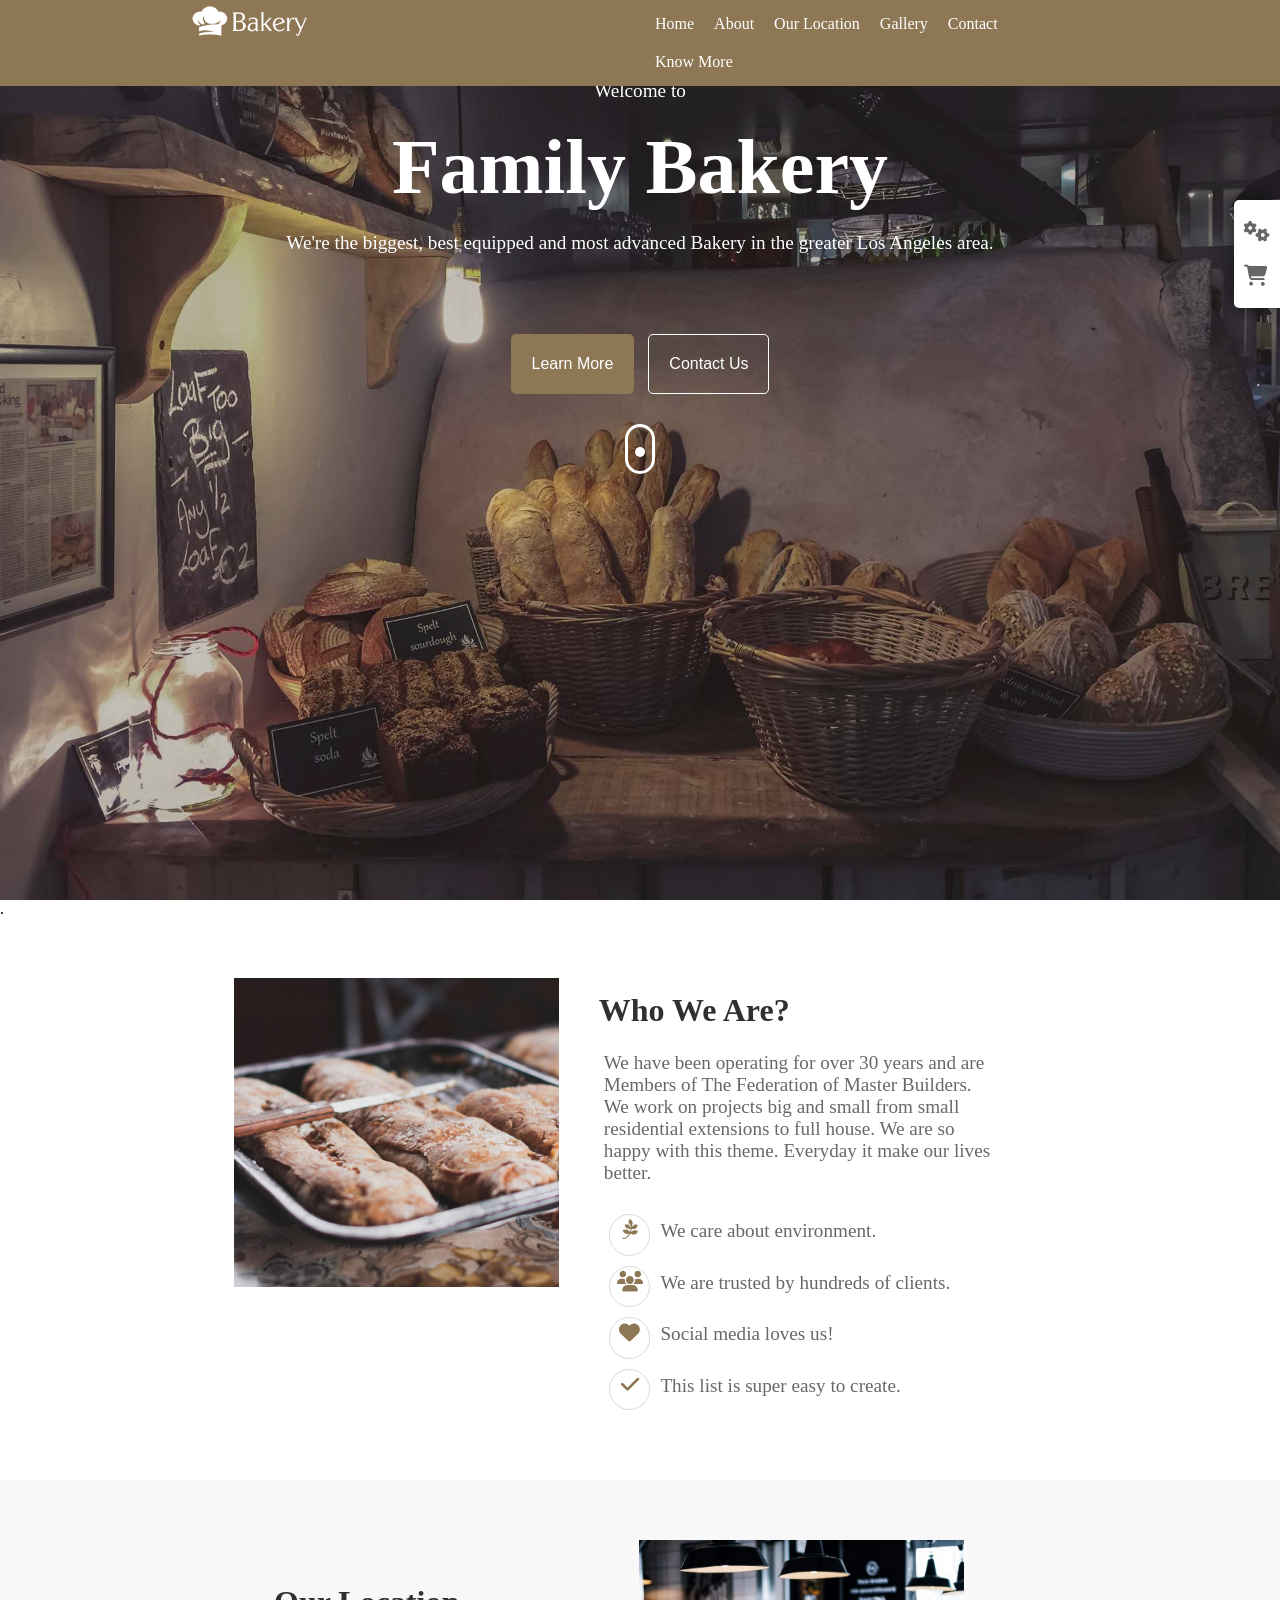
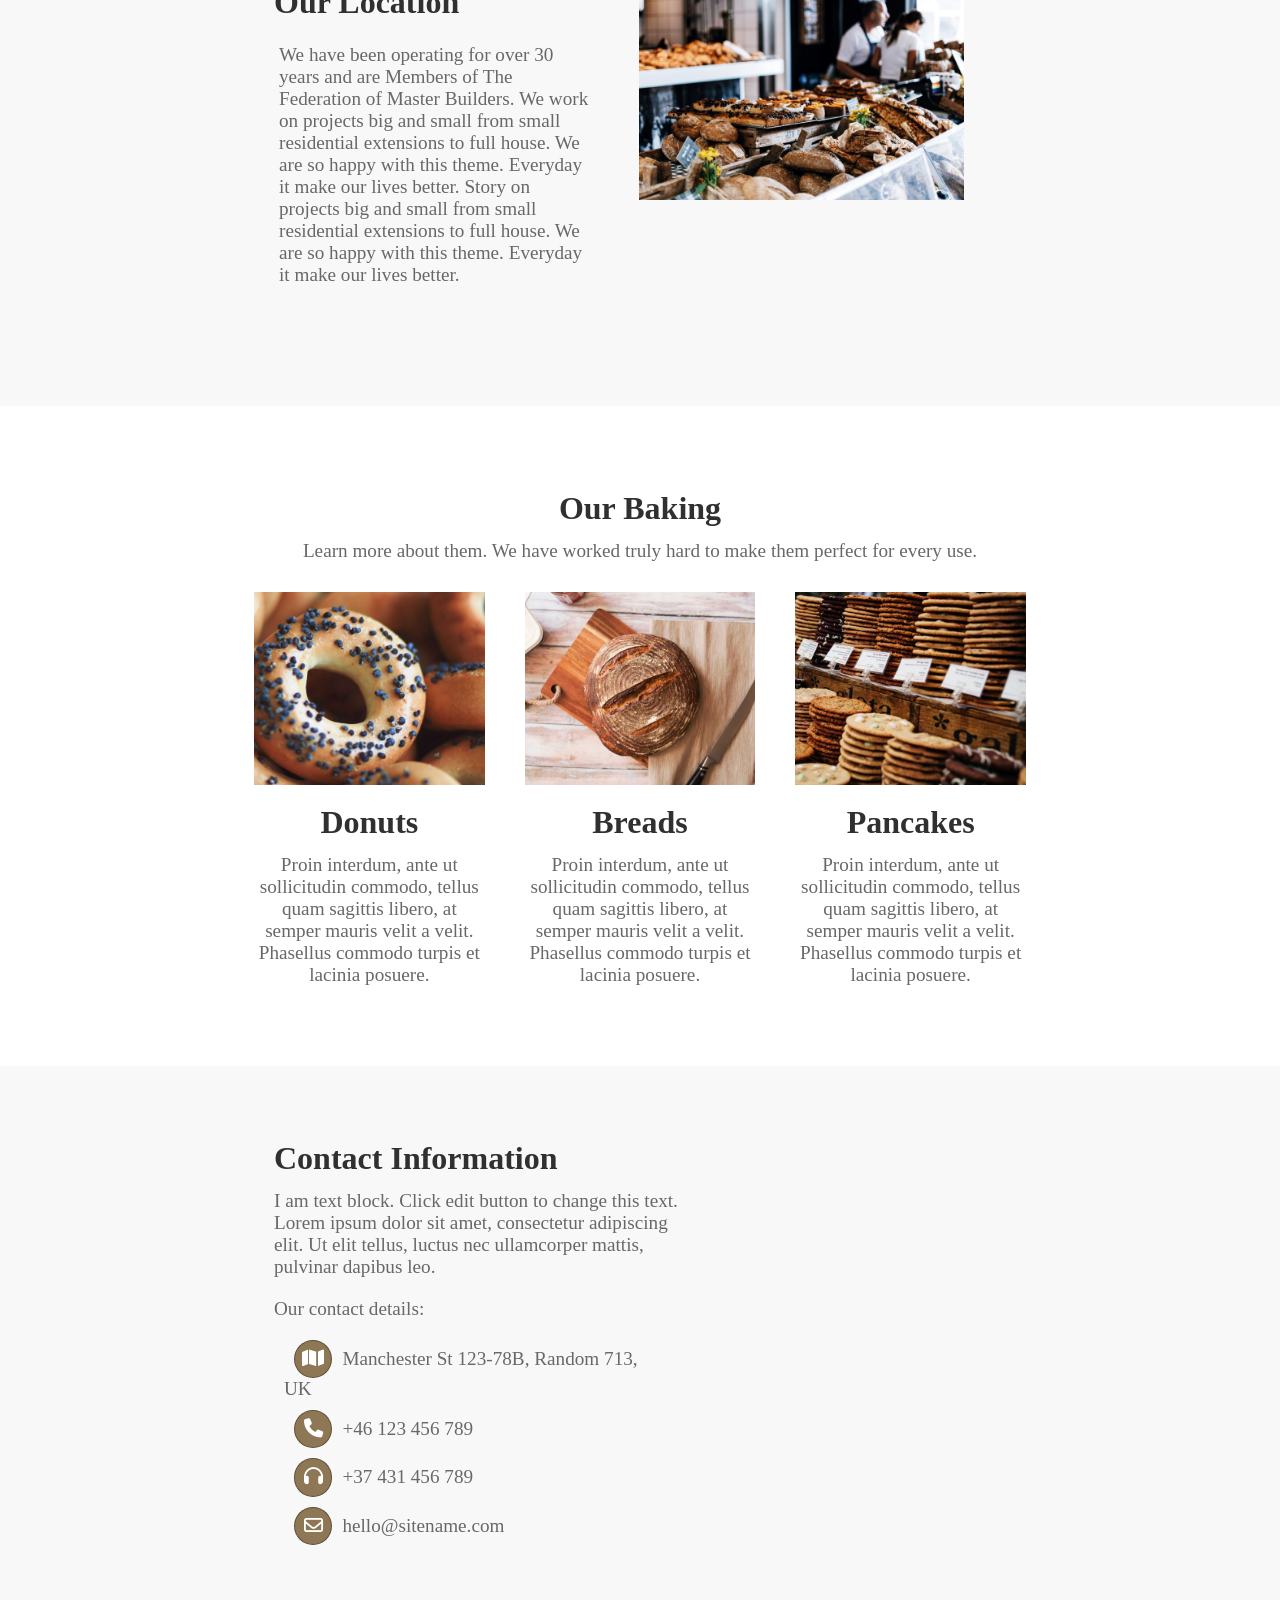
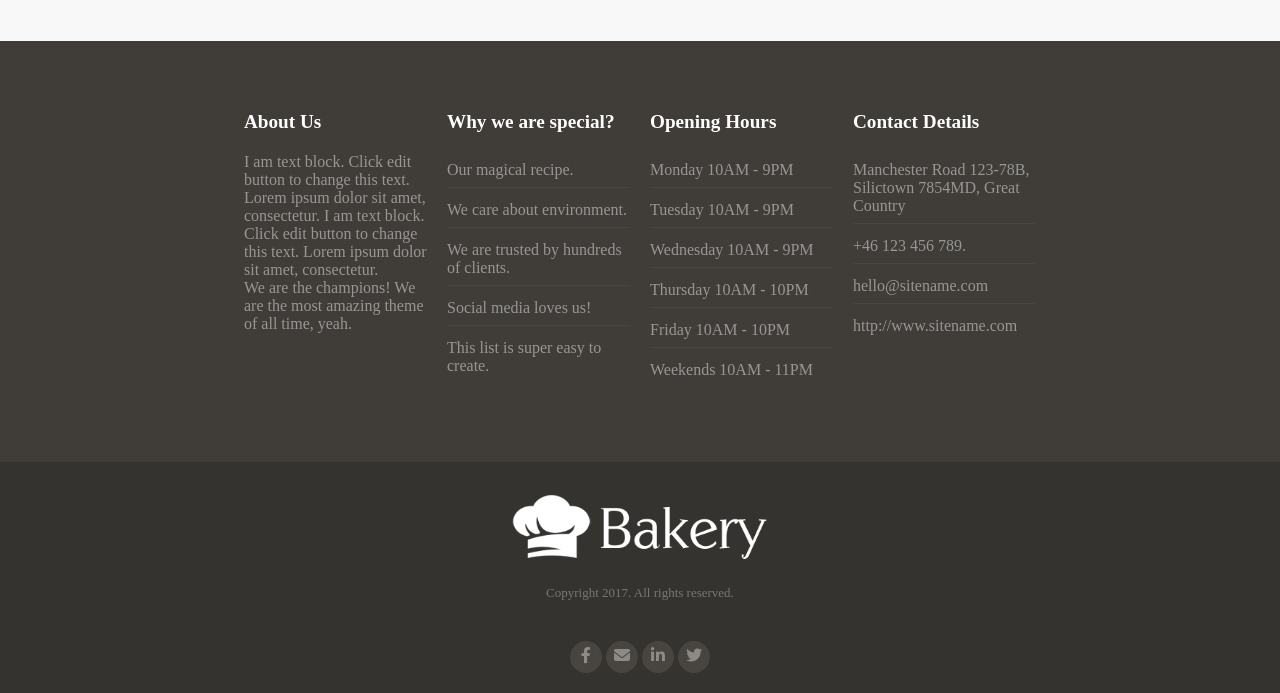
<file: index.html>
<!DOCTYPE html>
<html lang="en">
  <head>
    <meta charset="UTF-8" />
    <meta name="viewport" content="width=device-width, initial-scale=1.0" />

    <link rel="preconnect" href="https://fonts.googleapis.com" />
    <link rel="preconnect" href="https://fonts.gstatic.com" crossorigin />
    <link
      href="https://fonts.googleapis.com/css2?family=Alegreya&family=Alegreya+Sans&display=swap"
      rel="stylesheet"
    />
    <link rel="stylesheet" href="./css/main.css" />
    <link rel="stylesheet" href="./css/all.min.css" />
    <link rel="icon" href="./Img/tap icon.png">
    <title>Engage Bakery – Just another Engage Theme Demos site</title>
  </head>

  <body>
    <div class="settings">
      <ul>
        <li class="shop"><i class="fa-sharp fa-solid fa-gears"></i></li>
        <li class="ters"><i class="fa-solid fa-cart-shopping"></i></li>
      </ul>
    </div>
    <!-- /* START WELCOME SECTION */ -->

    <div class="welcome" id="welcome">
      <!-- /* start nav section */ -->
      <div class="welcome-bg">
        <div class="nav">
          <div class="container">
            <div class="logo">
              <img src="./Img/bakery-light-1.png" alt="" />
            </div>

            <div class="nav-links">
              <ul>
                <li><a href="#welcome">Home</a></li>
                <li><a href="#about">About</a></li>
                <li><a href="#location">Our Location</a></li>
                <li><a href="#gallery">Gallery</a></li>
                
                <li><a href="#contact">Contact</a></li>
                <li><a href="#blog">Know More</a></li>
              </ul>
            </div>
            <div class="clear"></div>
          </div>
        </div>
        <!-- /*  end nav section  */ -->
        <div class="ct">
          <p>Welcome to</p>
          <h1>Family Bakery</h1>
          <p>
            We're the biggest, best equipped and most advanced Bakery in the
            greater Los Angeles area.
          </p>

          <button class="btn2">Learn More</button>
          <button>Contact Us</button>

          <div class="scroll"></div>
        </div>
      </div>
    </div>
    <!-- /* END  WELCOME SECTION */ -->.
    <!-- *********************************************************************************************************************** -->
    <!-- /* START About  SECTION */ -->

    <div class="about" id="about">
      <div class="container">
        <div class="about-img">
          <img src="./Img/bread.jpg" alt="bread image" />
        </div>

        <div class="about-content">
          <h2>Who We Are?</h2>
          <p>
            We have been operating for over 30 years and are Members of The
            Federation of Master Builders. We work on projects big and small
            from small residential extensions to full house.&nbsp;We are so
            happy with this theme. Everyday it make our lives better.
          </p>
          <ul>
            <li>
              <i class="fa-brands fa-pagelines"></i>We care about environment.
            </li>
            <li>
              <i class="fa-solid fa-users"></i>We are trusted by hundreds of
              clients.
            </li>
            <li><i class="fa-solid fa-heart"></i>Social media loves us!</li>
            <li>
              <i class="fa-solid fa-check"></i>This list is super easy to
              create.
            </li>
          </ul>
        </div>
        <div class="clear"></div>
      </div>
    </div>

    <!-- /* END  About   SECTION */ -->
    <!-- *********************************************************************************************************************** -->

    <!-- /* START About 2   SECTION */ -->
    <div class="about2" id="location">
      <div class="container">
        <div class="desc">
          <h2>Our Location</h2>
          <p>
            We have been operating for over 30 years and are Members of The
            Federation of Master Builders. We work on projects big and small
            from small residential extensions to full house. We are so happy
            with this theme. Everyday it make our lives better. Story on
            projects big and small from small residential extensions to full
            house. We are so happy with this theme. Everyday it make our lives
            better.
          </p>
        </div>

        <div class="img">
          <img src="./Img/full-2-800x640.jpg" alt="" />
        </div>
        <div class="clear"></div>
      </div>
    </div>
    <!-- /* END  About  2   SECTION */ -->
    <!-- *********************************************************************************************************************** -->

    <!-- /* START MEALS SECTION */ -->
    <div class="meals" id="gallery">
      <div class="container" >
        <div class="head">
          <h2>Our Baking</h2>
          <p>
            Learn more about them. We have worked truly hard to make them
            perfect for every use.
          </p>
        </div>
        <div class="meal">
          <div class="info">
            <img src="./Img/stas-ovsky-123540-600x500 (1).jpg" alt="" />
            <h2>Donuts</h2>
            <p>
              Proin interdum, ante ut sollicitudin commodo, tellus quam sagittis
              libero, at semper mauris velit a velit. Phasellus commodo turpis
              et lacinia posuere.
            </p>
          </div>
        </div>
        <div class="meal">
          <div class="info">
            <img src="./Img/ben-garratt-134774-600x500.jpg" alt="" />

            <h2>Breads </h2>
            <p>
              Proin interdum, ante ut sollicitudin commodo, tellus quam sagittis
              libero, at semper mauris velit a velit. Phasellus commodo turpis
              et lacinia posuere.
            </p>
          </div>
        </div>
        <div class="meal">
          <div class="info">
            <img src="./Img/clem-onojeghuo-206832-600x500 (1).jpg" alt="" />
            <h2>Pancakes </h2>
            <p>
              Proin interdum, ante ut sollicitudin commodo, tellus quam sagittis
              libero, at semper mauris velit a velit. Phasellus commodo turpis
              et lacinia posuere.
            </p>
          </div>
        </div>
        <div class="clear"></div>
      </div>
    </div>
    <!-- /* END  MEALS  SECTION */ -->
    <!-- *********************************************************************************************************************** -->

    <!-- /* START Contact  SECTION */ -->
    <div class="contact" id="contact">
      <div class="container">
        <div class="desc">
          <h2>Contact Information</h2>
          <p>
            I am text block. Click edit button to change this text. Lorem ipsum
            dolor sit amet, consectetur adipiscing elit. Ut elit tellus, luctus
            nec ullamcorper mattis, pulvinar dapibus leo.
          </p>
          <p>Our contact details:</p>

          <ul>
            <li>
              <i class="fa-solid fa-map"></i>Manchester St 123-78B, Random 713,
              UK
            </li>
            <li><i class="fa-solid fa-phone"></i>+46 123 456 789</li>
            <li><i class="fa-solid fa-headphones"></i>+37 431 456 789</li>
            <li><i class="fa-regular fa-envelope"></i>hello@sitename.com</li>
          </ul>
        </div>

        <div class="map">
          <iframe
            src="https://www.google.com/maps/embed?pb=!1m18!1m12!1m3!1d218626.3772560151!2d29.63313359015058!3d31.108699627432088!2m3!1f0!2f0!3f0!3m2!1i1024!2i768!4f13.1!3m3!1m2!1s0x14f5db8a16c3c77d%3A0x24c465e134255814!2sRoute%20IT%20Training%20Center!5e0!3m2!1sen!2seg!4v1706633171218!5m2!1sen!2seg"
            width="600"
            height="450"
            style="border: 0"
            allowfullscreen=""
            loading="lazy"
            referrerpolicy="no-referrer-when-downgrade"
          ></iframe>
        </div>
        <div class="clear"></div>
      </div>
    </div>
    <!-- /* END  Contact  SECTION */ -->
    <!-- *********************************************************************************************************************** -->

    <!-- /* START summery SECTION */ -->
    <div class="summery" id="blog">
      <div class="container">
        <div class="col">
          <div class="col-data">
            <h4>About Us</h4>
            <p>
              I am text block. Click edit button to change this text. Lorem
              ipsum dolor sit amet, consectetur. I am text block. Click edit
              button to change this text. Lorem ipsum dolor sit amet,
              consectetur.
            </p>
            <p>
              We are the champions! We are the most amazing theme of all time,
              yeah.
            </p>
          </div>
        </div>

        <!-- ********************************************* -->
        <div class="col">
          <div class="col-data">
            <h4>Why we are special?</h4>
            <ul>
              <li>Our magical recipe.</li>
              <li>We care about environment.</li>
              <li>We are trusted by hundreds of clients.</li>
              <li>Social media loves us!</li>
              <li class="last">This list is super easy to create.</li>
            </ul>
          </div>
        </div>
        <!-- ********************************************* -->
        <div class="col">
          <div class="col-data">
            <h4>Opening Hours</h4>
            <ul>
              <li>Monday 10AM - 9PM</li>
              <li>Tuesday 10AM - 9PM</li>
              <li>Wednesday 10AM - 9PM</li>
              <li>Thursday 10AM - 10PM</li>
              <li>Friday 10AM - 10PM</li>
              <li class="last">Weekends 10AM - 11PM</li>
            </ul>
          </div>
        </div>
        <!-- ********************************************* -->
        <div class="col">
          <div class="col-data">
            <h4>Contact Details</h4>
            <ul>
              <li>Manchester Road 123-78B, Silictown 7854MD, Great Country</li>
              <li>+46 123 456 789.</li>
              <li>hello@sitename.com</li>
              <li class="last">http://www.sitename.com</li>
            </ul>
          </div>
        </div>
        <div class="clear"></div>
      </div>
    </div>
    <!-- *********************************************************************************************************************** -->

    <!-- /* END  summery  SECTION */ -->

    <!-- Start Footer Section  -->
    <div class="footer">
      <div class="content">
        <img src="./Img/bakery-light-1.png" alt="" />
        <p>Copyright 2017. All rights reserved.</p>

        <ul>
          <li class="face"><i class="fa-brands fa-facebook-f"></i></li>
          <li class="mail"><i class="fa-solid fa-envelope"></i></li>
          <li class="link"><i class="fa-brands fa-linkedin-in"></i></li>
          <li class="twitter"><i class="fa-brands fa-twitter"></i></li>
        </ul>
      </div>
    </div>
    <!-- End Footer Section  -->
    <!-- *********************************************************************************************************************** -->
  </body>
</html>
</file>
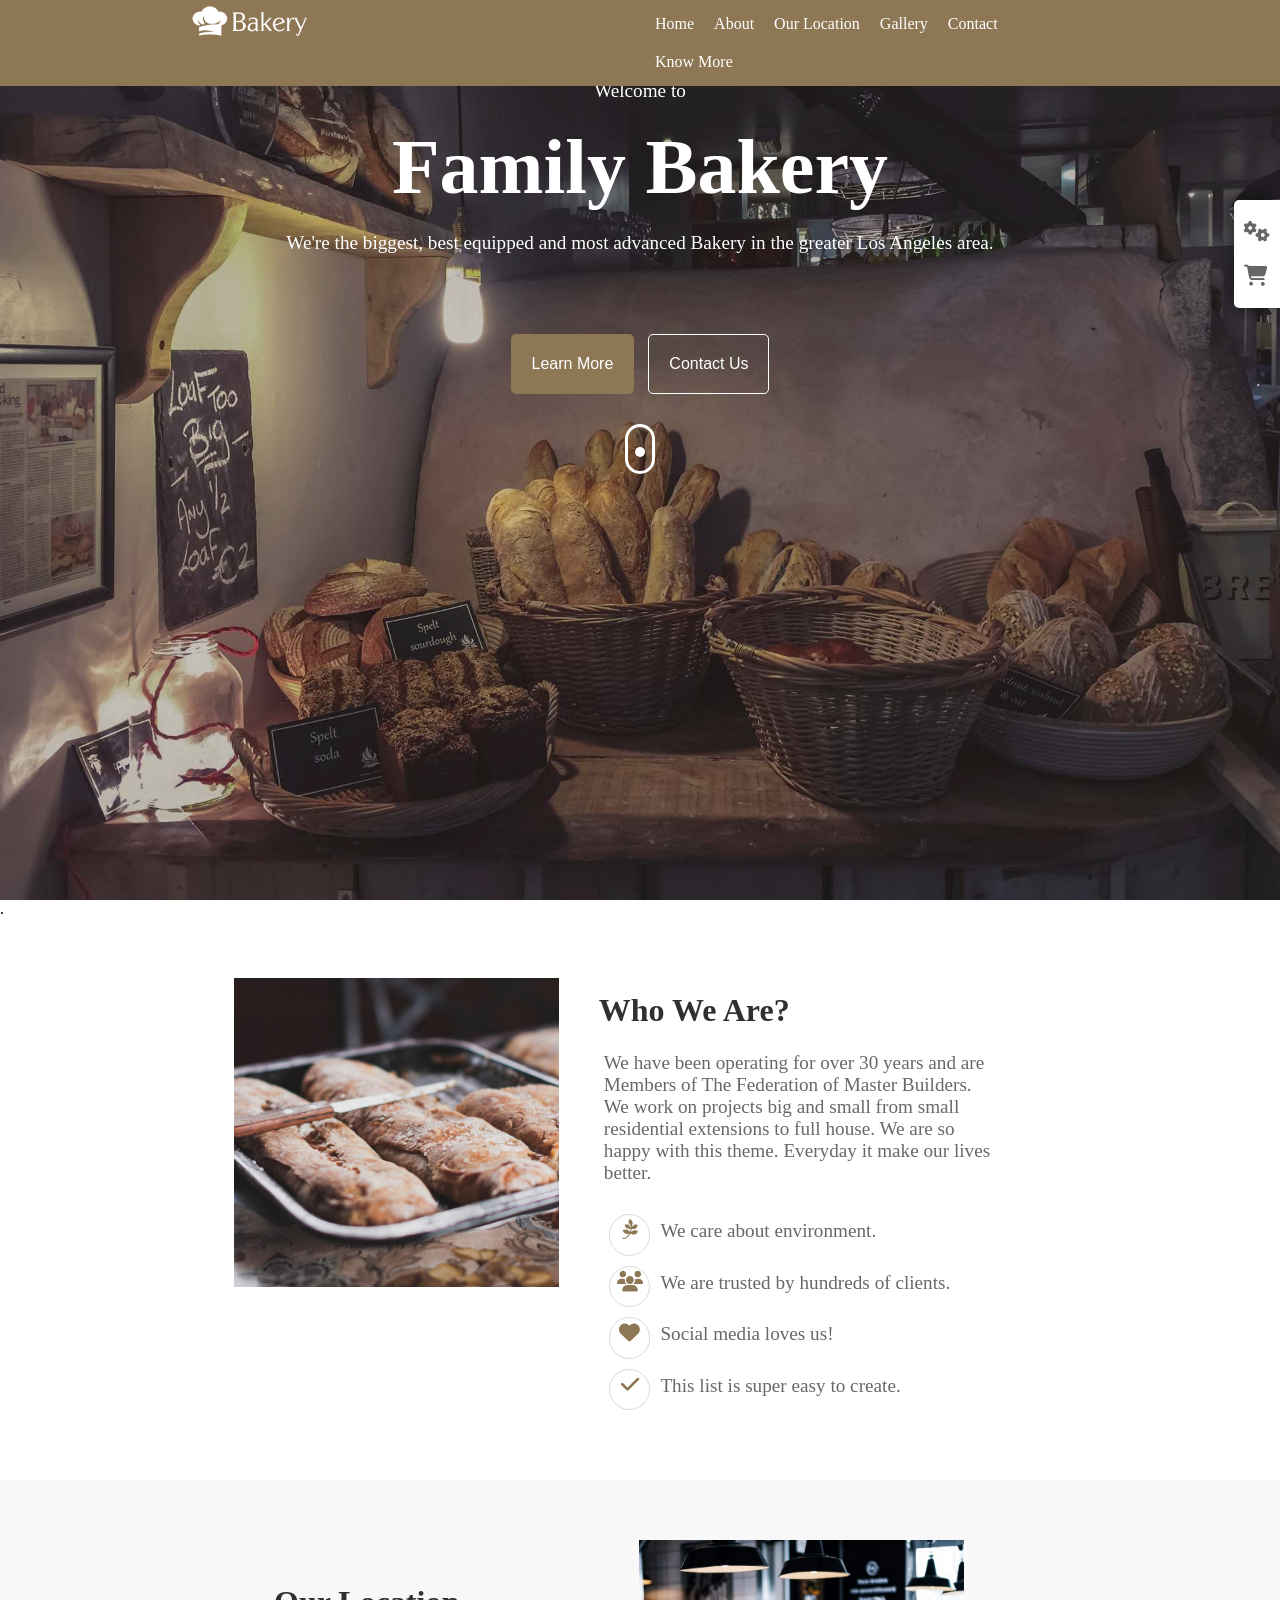
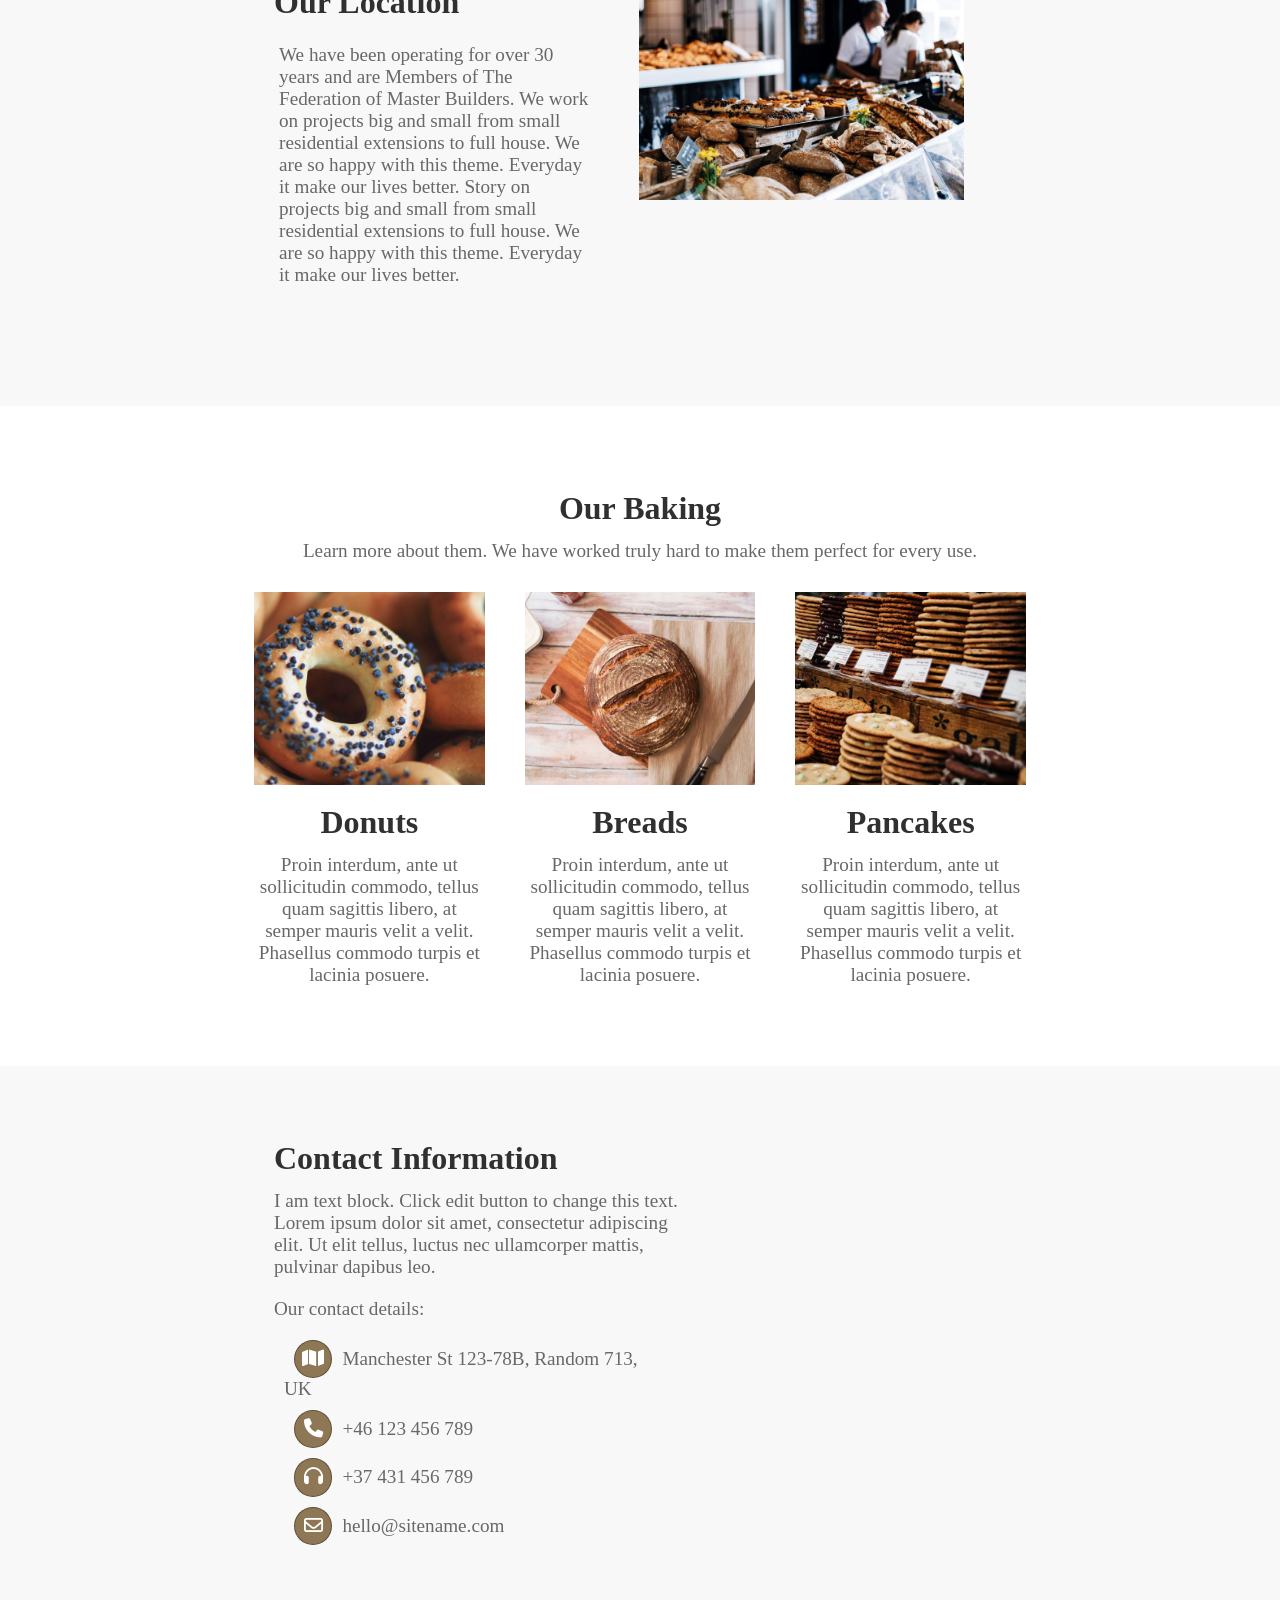
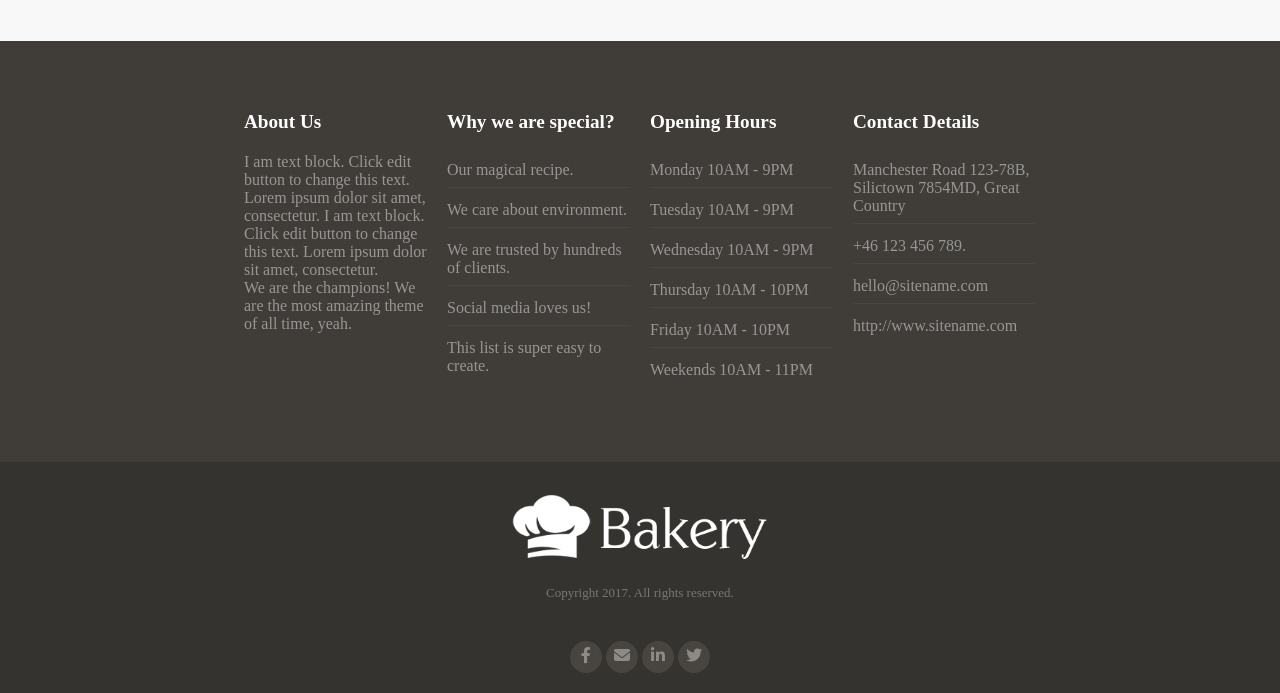
<file: Html/index.html>
<!DOCTYPE html>
<html lang="en">
  <head>
    <meta charset="UTF-8" />
    <meta name="viewport" content="width=device-width, initial-scale=1.0" />

    <link rel="preconnect" href="https://fonts.googleapis.com" />
    <link rel="preconnect" href="https://fonts.gstatic.com" crossorigin />
    <link
      href="https://fonts.googleapis.com/css2?family=Alegreya&family=Alegreya+Sans&display=swap"
      rel="stylesheet"
    />
    <link rel="stylesheet" href="../css/main.css" />
    <link rel="stylesheet" href="../css/all.min.css" />
    <link rel="icon" href="../Img/tap icon.png">
    <title>Engage Bakery – Just another Engage Theme Demos site</title>
  </head>

  <body>
    <div class="settings">
      <ul>
        <li class="shop"><i class="fa-sharp fa-solid fa-gears"></i></li>
        <li class="ters"><i class="fa-solid fa-cart-shopping"></i></li>
      </ul>
    </div>
    <!-- /* START WELCOME SECTION */ -->

    <div class="welcome" id="welcome">
      <!-- /* start nav section */ -->
      <div class="welcome-bg">
        <div class="nav">
          <div class="container">
            <div class="logo">
              <img src="../Img/bakery-light-1.png" alt="" />
            </div>

            <div class="nav-links">
              <ul>
                <li><a href="#welcome">Home</a></li>
                <li><a href="#about">About</a></li>
                <li><a href="#location">Our Location</a></li>
                <li><a href="#gallery">Gallery</a></li>
                
                <li><a href="#contact">Contact</a></li>
                <li><a href="#blog">Know More</a></li>
              </ul>
            </div>
            <div class="clear"></div>
          </div>
        </div>
        <!-- /*  end nav section  */ -->
        <div class="ct">
          <p>Welcome to</p>
          <h1>Family Bakery</h1>
          <p>
            We're the biggest, best equipped and most advanced Bakery in the
            greater Los Angeles area.
          </p>

          <button class="btn2">Learn More</button>
          <button>Contact Us</button>

          <div class="scroll"></div>
        </div>
      </div>
    </div>
    <!-- /* END  WELCOME SECTION */ -->.
    <!-- *********************************************************************************************************************** -->
    <!-- /* START About  SECTION */ -->

    <div class="about" id="about">
      <div class="container">
        <div class="about-img">
          <img src="../Img/bread.jpg" alt="bread image" />
        </div>

        <div class="about-content">
          <h2>Who We Are?</h2>
          <p>
            We have been operating for over 30 years and are Members of The
            Federation of Master Builders. We work on projects big and small
            from small residential extensions to full house.&nbsp;We are so
            happy with this theme. Everyday it make our lives better.
          </p>
          <ul>
            <li>
              <i class="fa-brands fa-pagelines"></i>We care about environment.
            </li>
            <li>
              <i class="fa-solid fa-users"></i>We are trusted by hundreds of
              clients.
            </li>
            <li><i class="fa-solid fa-heart"></i>Social media loves us!</li>
            <li>
              <i class="fa-solid fa-check"></i>This list is super easy to
              create.
            </li>
          </ul>
        </div>
        <div class="clear"></div>
      </div>
    </div>

    <!-- /* END  About   SECTION */ -->
    <!-- *********************************************************************************************************************** -->

    <!-- /* START About 2   SECTION */ -->
    <div class="about2" id="location">
      <div class="container">
        <div class="desc">
          <h2>Our Location</h2>
          <p>
            We have been operating for over 30 years and are Members of The
            Federation of Master Builders. We work on projects big and small
            from small residential extensions to full house. We are so happy
            with this theme. Everyday it make our lives better. Story on
            projects big and small from small residential extensions to full
            house. We are so happy with this theme. Everyday it make our lives
            better.
          </p>
        </div>

        <div class="img">
          <img src="../Img/full-2-800x640.jpg" alt="" />
        </div>
        <div class="clear"></div>
      </div>
    </div>
    <!-- /* END  About  2   SECTION */ -->
    <!-- *********************************************************************************************************************** -->

    <!-- /* START MEALS SECTION */ -->
    <div class="meals" id="gallery">
      <div class="container" >
        <div class="head">
          <h2>Our Baking</h2>
          <p>
            Learn more about them. We have worked truly hard to make them
            perfect for every use.
          </p>
        </div>
        <div class="meal">
          <div class="info">
            <img src="../Img/stas-ovsky-123540-600x500 (1).jpg" alt="" />
            <h2>Donuts</h2>
            <p>
              Proin interdum, ante ut sollicitudin commodo, tellus quam sagittis
              libero, at semper mauris velit a velit. Phasellus commodo turpis
              et lacinia posuere.
            </p>
          </div>
        </div>
        <div class="meal">
          <div class="info">
            <img src="../Img/ben-garratt-134774-600x500.jpg" alt="" />

            <h2>Breads </h2>
            <p>
              Proin interdum, ante ut sollicitudin commodo, tellus quam sagittis
              libero, at semper mauris velit a velit. Phasellus commodo turpis
              et lacinia posuere.
            </p>
          </div>
        </div>
        <div class="meal">
          <div class="info">
            <img src="../Img/clem-onojeghuo-206832-600x500 (1).jpg" alt="" />
            <h2>Pancakes </h2>
            <p>
              Proin interdum, ante ut sollicitudin commodo, tellus quam sagittis
              libero, at semper mauris velit a velit. Phasellus commodo turpis
              et lacinia posuere.
            </p>
          </div>
        </div>
        <div class="clear"></div>
      </div>
    </div>
    <!-- /* END  MEALS  SECTION */ -->
    <!-- *********************************************************************************************************************** -->

    <!-- /* START Contact  SECTION */ -->
    <div class="contact" id="contact">
      <div class="container">
        <div class="desc">
          <h2>Contact Information</h2>
          <p>
            I am text block. Click edit button to change this text. Lorem ipsum
            dolor sit amet, consectetur adipiscing elit. Ut elit tellus, luctus
            nec ullamcorper mattis, pulvinar dapibus leo.
          </p>
          <p>Our contact details:</p>

          <ul>
            <li>
              <i class="fa-solid fa-map"></i>Manchester St 123-78B, Random 713,
              UK
            </li>
            <li><i class="fa-solid fa-phone"></i>+46 123 456 789</li>
            <li><i class="fa-solid fa-headphones"></i>+37 431 456 789</li>
            <li><i class="fa-regular fa-envelope"></i>hello@sitename.com</li>
          </ul>
        </div>

        <div class="map">
          <iframe
            src="https://www.google.com/maps/embed?pb=!1m18!1m12!1m3!1d218626.3772560151!2d29.63313359015058!3d31.108699627432088!2m3!1f0!2f0!3f0!3m2!1i1024!2i768!4f13.1!3m3!1m2!1s0x14f5db8a16c3c77d%3A0x24c465e134255814!2sRoute%20IT%20Training%20Center!5e0!3m2!1sen!2seg!4v1706633171218!5m2!1sen!2seg"
            width="600"
            height="450"
            style="border: 0"
            allowfullscreen=""
            loading="lazy"
            referrerpolicy="no-referrer-when-downgrade"
          ></iframe>
        </div>
        <div class="clear"></div>
      </div>
    </div>
    <!-- /* END  Contact  SECTION */ -->
    <!-- *********************************************************************************************************************** -->

    <!-- /* START summery SECTION */ -->
    <div class="summery" id="blog">
      <div class="container">
        <div class="col">
          <div class="col-data">
            <h4>About Us</h4>
            <p>
              I am text block. Click edit button to change this text. Lorem
              ipsum dolor sit amet, consectetur. I am text block. Click edit
              button to change this text. Lorem ipsum dolor sit amet,
              consectetur.
            </p>
            <p>
              We are the champions! We are the most amazing theme of all time,
              yeah.
            </p>
          </div>
        </div>

        <!-- ********************************************* -->
        <div class="col">
          <div class="col-data">
            <h4>Why we are special?</h4>
            <ul>
              <li>Our magical recipe.</li>
              <li>We care about environment.</li>
              <li>We are trusted by hundreds of clients.</li>
              <li>Social media loves us!</li>
              <li class="last">This list is super easy to create.</li>
            </ul>
          </div>
        </div>
        <!-- ********************************************* -->
        <div class="col">
          <div class="col-data">
            <h4>Opening Hours</h4>
            <ul>
              <li>Monday 10AM - 9PM</li>
              <li>Tuesday 10AM - 9PM</li>
              <li>Wednesday 10AM - 9PM</li>
              <li>Thursday 10AM - 10PM</li>
              <li>Friday 10AM - 10PM</li>
              <li class="last">Weekends 10AM - 11PM</li>
            </ul>
          </div>
        </div>
        <!-- ********************************************* -->
        <div class="col">
          <div class="col-data">
            <h4>Contact Details</h4>
            <ul>
              <li>Manchester Road 123-78B, Silictown 7854MD, Great Country</li>
              <li>+46 123 456 789.</li>
              <li>hello@sitename.com</li>
              <li class="last">http://www.sitename.com</li>
            </ul>
          </div>
        </div>
        <div class="clear"></div>
      </div>
    </div>
    <!-- *********************************************************************************************************************** -->

    <!-- /* END  summery  SECTION */ -->

    <!-- Start Footer Section  -->
    <div class="footer">
      <div class="content">
        <img src="../Img/bakery-light-1.png" alt="" />
        <p>Copyright 2017. All rights reserved.</p>

        <ul>
          <li class="face"><i class="fa-brands fa-facebook-f"></i></li>
          <li class="mail"><i class="fa-solid fa-envelope"></i></li>
          <li class="link"><i class="fa-brands fa-linkedin-in"></i></li>
          <li class="twitter"><i class="fa-brands fa-twitter"></i></li>
        </ul>
      </div>
    </div>
    <!-- End Footer Section  -->
    <!-- *********************************************************************************************************************** -->
  </body>
</html>
</file>
<file: css/main.css>
* {
  margin: 0;
  padding: 0;
  box-sizing: border-box;
  scroll-behavior: smooth;
}
body{
  scroll-behavior: smooth;
}
/* Global  */
img {
  width: 100%;
}  
li {
  list-style: none;
}
h2 {
  font-size: 2rem;
  color: #303030;
  line-height: 1.5rem;
  margin: 20px 0;
}
.container {
  margin:  auto;
  width: 70%;
}
.settings {
  font-size: 1.3rem;
  color: #666;
  background-color: white;
  position: fixed;
  right: 0;
  top: 200px;
  border-top-left-radius: 5px;
  border-bottom-left-radius: 5px;
  box-shadow: 0 -1px 17px 1px rgba(0, 0, 0, 0.5);
  z-index: 20;
}
.settings ul {
  padding: 0 10px;
  /* margin: 0; */
}
.settings li {
  margin: 20px 0;
  transition: all 0.4s;
}
.settings .shop:hover,
.settings .ters:hover {
  color: #218fe6;
}

:root {
  --main-color: #a37c47;
  --second-color: #8e7754;
  --sections-padding:60px;
  --parag-color : #686868;
  --main-fontsize:1.2rem;
}
/* start nav style */
.nav{
  background-color: var(--second-color);
  position: fixed;
  left: 0;
  right: 0;
}
.nav .logo {
  width: 13%;
  float: left;
  margin-top: 5px;
}
.nav .nav-links {
  padding: 5px;
  width: 50%;
  float: right;
  font-size: 1rem;
}

.nav .nav-links ul li {
  float: left;
  padding: 10px;

}

.nav .nav-links ul li a:hover{
  color: var(--main-color);
}
.nav .nav-links ul li a {
  text-decoration: none;
  color: white;
  transition: all 0.5s;
}
.clear {
  clear: both;
}
/* end nav style  */
/* ****************************** */

/* START WELCOME SECTION */
.welcome {
  position: relative;
  background-image: url(../Img/welcome.jpg);
  height: 100vh;
  background-size: cover;
  background-position: center center;
  /* font-family: "Alegreya Sans", sans-serif; */
  overflow: hidden;
}
.welcome .welcome-bg {
  background-color: rgba(0, 0, 0, 0.2);
  position: absolute;
  top: 0;
  left: 0;
  right: 0;
  bottom: 0;
}
.welcome .ct {
  margin-top: 80px;
  text-align: center;
  color: white;
}
.welcome .ct p {
  font-size: var(--main-fontsize);
}
.welcome h1 {
  font-family: "Alegreya ", serif;
  font-size: 78px;
  font-weight: bold;
  margin: 20px 0;
}
.welcome button {
  font-size: 16px;
  color: white;
  background-color: transparent;
  border: 1px solid white;
  padding: 20px;
  margin-top: 80px;
  border-radius: 5px;
  transition: all 0.5s;
}
.welcome button:hover {
  color: black;
  background-color: white;
}
.welcome .btn2 {
  background-color: var(--second-color);
  border: 1px solid transparent;
  margin-right: 10px;
}
@media screen and (max-width: 1000px) {
  .welcome .ct {
    width: 100%;
    padding: 30px;
  }
  .meal,
  .about .desc,
  .about .img,
  .about2 .desc,
  .about2 .img,
  .contact .desc,
  .contact .img {
    width: 100%;
  }
  .summery .col {
    width: 75%;
    margin: 20px auto;
  }
}
.scroll {
  position: relative;
  width: 30px;
  height: 50px;
  background-color: transparent;
  border: 3px solid white;
  border-radius: 25px;
  margin: 30px auto;
  cursor: pointer;
}
.scroll::before {
  content: "";
  position: absolute;
  width: 10px;
  height: 10px;
  border-radius: 50%;
  top: 45%;
  right: 30%;
  background-color: white;
}

/* END  WELCOME SECTION */
/* ********************************* */

/* Start About section  */

.about {  

  font-size: var(--main-fontsize);

padding: var(--sections-padding);
}
.about .about-img {
  float: left;
    width: 40%;
  }
.about .about-content {
  color: var(--parag-color);
  margin: 0 40px;
  float: left;
  width: 50%;
}
.about .about-content p{
  margin: 30px 5px;

}
.about ul{
  padding: 0;
}
.about .about-content  li{
  /* padding: 10px; */
  margin: 10px 0; 
}
.about .about-content i{
  font-size: 1.3rem;
  color: var(--second-color);
  width: 2em;
  height: 2em;
  text-align: center;
  border: 1px solid rgba(0,0,0,.15);
  border-radius: 50%;
  padding-top: 5px;
  margin: 0 10px;
  
}

/* End Abour Section  */
/* ********************************* */

/* Start About 2 section  */
.about2 {
  font-size: var(--main-fontsize);
  background-color: #f8f8f8;
  padding: var(--sections-padding);
}
.about2 .img {
  width: 40%;
  float: left;
}
.about2 .desc {
  margin: 30px 40px;
  color: var(--parag-color);

  float: left;
  width: 40%;
}
.about2 .desc p{
  margin: 30px 5px;
}
/* End About 2 Section  */
/* -********************************* */

/* Start  Meals section  */
.meals {
  color: var(--parag-color);
  font-size: var(--main-fontsize);

  padding: var(--sections-padding) ;
  text-align: center;
}
.meals .head {
  padding: 10px 0;
}
.meal {
  float: left;
  width: calc(100% / 3);
  padding: 20px;
  transition: all 0.5s;
}
.meal:hover{
  box-shadow: 0px 0px 11px 0px rgba(0, 0, 0, 0.3);
}
/* End Meals  Section  */
/* -********************************* */

/* start Contact Section  */
.contact {
  padding: var(--sections-padding);
  background-color: #f8f8f8;
  color: var(--parag-color);
  font-size: var(--main-fontsize);

}
.contact .desc {
  margin: 0 40px;
  width: 50%;
  float: left;
}
.contact .desc p{
  margin: 20px 0;
}
.contact .map {
  width: 40%;
  float: left;
}
iframe{
  width: 100%;
}
.contact i {
  color: white;
  background-color: var(--second-color);
  width: 2em;
  height: 2em;
  padding: 7px;
  text-align: center;
  border: 1px solid rgba(0, 0, 0, 0.35);
  border-radius: 50%;
  margin: 0 10px;
}
.contact ul li {
margin: 10px ;}
/* End Contact Section  */
/* -********************************* */

/* start summery style */
.summery {
  padding:  var(--sections-padding);
  background-color: #403d38;
  font-size: var(--main-fontsize);

}
.summery h4 {
  margin-bottom: 20px;
  color: white;
}
.summery p {
  color: #969696;
  font-size: 16px;
}
.summery .col {
  float: left;
  width: 25%;
  padding: 10px;
}
.col ul {
  padding: 0;
  margin: 0;
}
.col li {
  font-size: 16px;
  color: #969696;
  margin: 5px 0;
  padding: 8px 0;
  border-bottom: 1px solid rgba(255, 255, 255, 0.05);
  transition: all 0.3s;
}
.col .last {
  border: 0px;
}
.col li:hover{
  color: white;
  margin-left: 10px;
}
/* End  summery style */
/* -********************************* */

/* <!-- Start Footer Section  --> */

.footer { 
  background-color: #353330;
}
.footer .content {
  padding-top: 30px;
  width: 20%;
  margin: 0 auto;
  text-align: center;
}

.footer p {
  color: #777;
  font-size: 13px;
  margin: 20px;
}
.footer li {
  color: #8c8a86;
  display: inline-block;
  /* text-align: center; */
  background-color: #484540;
  width: 2em;
  height: 2em;
  border-radius: 50%;
  margin: 20px 0;

  padding: 6px;
  transition: all 0.5s;
}
.footer .face:hover {
  background-color: #3b5998;
  color: white;
}
.footer .mail:hover {
  background-color: #dd4b39;
  color: white;
}
.footer .twitter:hover {
  background-color: #007bb5;
  color: white;
}
.footer .link:hover {
  background-color: #007bb5;
  color: white;
}
/* <!-- End Footer Section  --> */
@media screen and (max-width: 1000px) {
  .welcome .ct {
    width: 100%;
    padding: 30px;
  }
  .meal,
  .about .desc,
  .about .img,
  .about2 .desc,
  .about2 .img,
  .contact .desc,
  .contact .img {
    width: 100%;
  }
  .summery .col {
    width: 75%;
    margin: 20px auto;
  }
}
</file>
